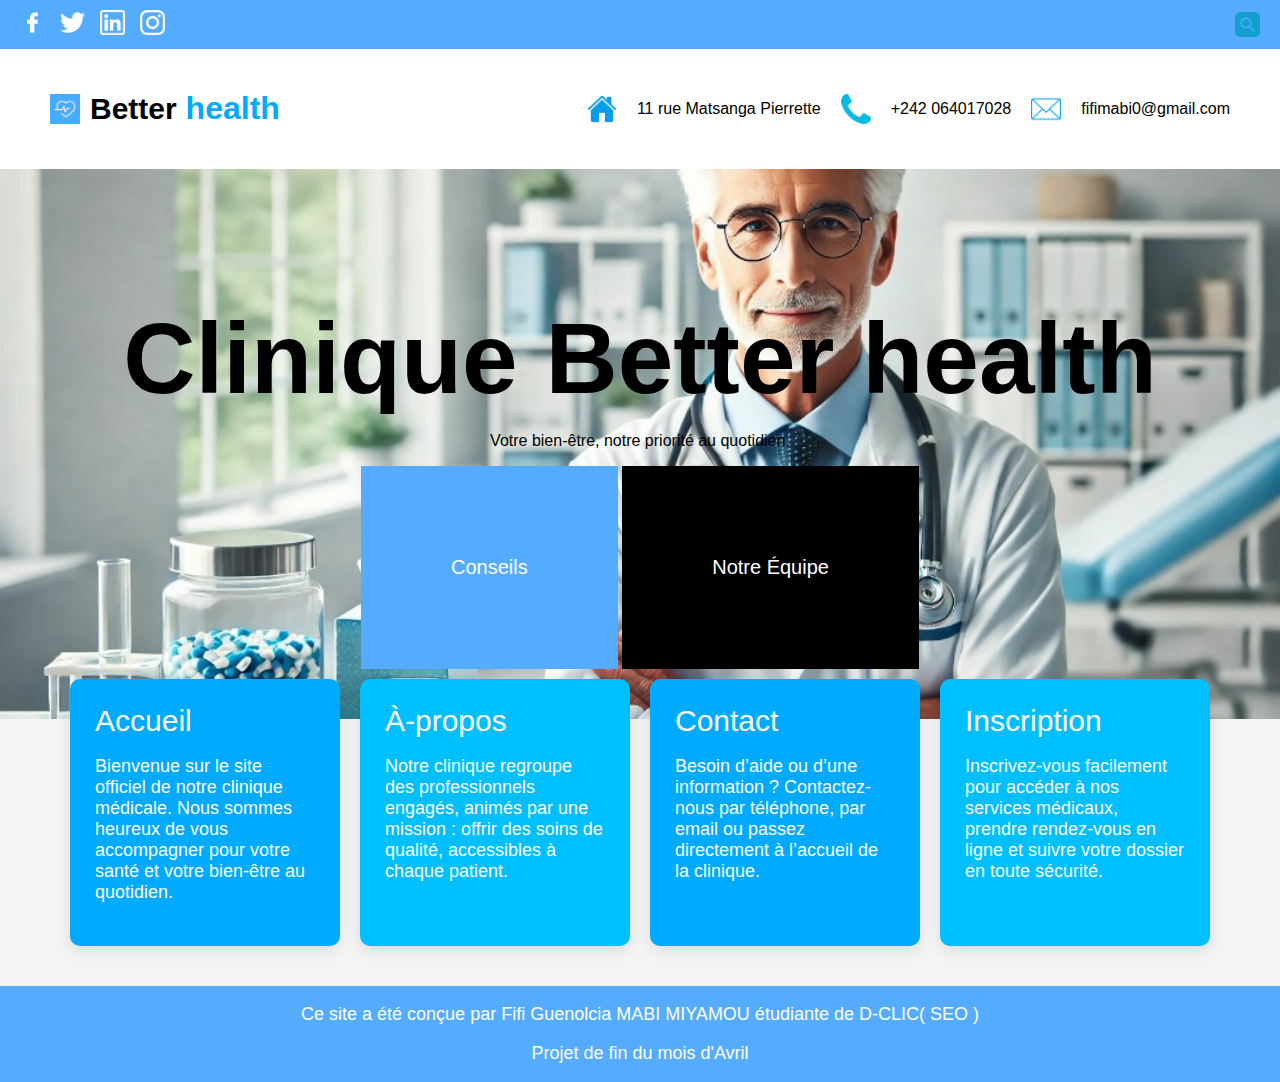
<file: index.html>
<!DOCTYPE html>
<html lang="fr">

<head>
  <meta charset="UTF-8">
<meta name="google-site-verification" content="YHocWr__UEha7xJp82S2T6h_NoGRRp6KbPUw3yrkUCo" />
  <title>Better Health</title>
  <link rel="stylesheet" href="style.css">
</head>

<body>
     <!-- Barre supérieure -->
     
  <div class="top-bar">
    <ul class="nav-logo">
      <li><img src="facebook.png" alt="Facebook" width="25" height="25"></li>
      <li><img src="twitter.png" alt="Twitter" width="25" height="25"></li>
      <li><img src="linkedin.png" alt="LinkedIn" width="25" height="25"></li>
      <li><img src="instagram.png" alt="Instagram" width="25" height="25"></li>
    </ul>
    <img src="loupe.png" alt="Recherche" width="25" height="25">
  </div>

  <!-- En-tête -->
  
  <header class="nav-title">
    <div class="logo-title">
      <img src="coeur.png" alt="Logo coeur" width="30" height="30">
      <h1><span>Better</span> health</h1>
    </div>

    <div class="nav-list">
      <img src="maison.png" alt="Localisation" width="30" height="30">
      <p>11 rue Matsanga Pierrette</p>

      <img src="téléphone.png" alt="Téléphone" width="30" height="30">
      <p>+242 064017028</p>

      <img src="email.png" alt="Email" width="30" height="30">
      <p>fifimabi0@gmail.com</p>
    </div>
  </header>

  <!-- Bannière -->
  
  <section class="section-body">
    <div class="nav-body">
<h2 class="titre-principal">Clinique Better health</h2>
<p class="slogan">Votre bien-être, notre priorité au quotidien.</p>
     
      <button class="botton1" type="button"><a href="accueil.html#conseils">Conseils</a></button>
      <button class="botton2" type="button"><a href="accueil.html#notre-equipe">Notre Équipe</a></button>
    </div>
  </section>

  <!-- Blocs -->
  
<section class="section-bloc">
    
<div class="blocA">
<a href="accueil.html">Accueil</a>
<p>Bienvenue sur le site officiel de notre clinique médicale. Nous sommes heureux de vous accompagner pour votre santé et votre bien-être au quotidien.</p>
</div>

<div class="blocB">
<a href="accueil.html#apropos">À-propos</a>
<p>Notre clinique regroupe des professionnels engagés, animés par une mission : offrir des soins de qualité, accessibles à chaque patient.</p>
</div>


<div class="blocA">     
<a href="accueil.html#contact">Contact</a>
<p>Besoin d’aide ou d’une information ? Contactez-nous par téléphone, par email ou passez directement à l’accueil de la clinique.</p>
</div>

<div class="blocB">     
<a href="accueil.html#inscription">Inscription</a>
<p>Inscrivez-vous facilement pour accéder à nos services médicaux, prendre rendez-vous en ligne et suivre votre dossier en toute sécurité.</p>
</div>
</section>
  
<section class="section-footer">
<footer>
<p>Ce site a été conçue par Fifi Guenolcia MABI MIYAMOU étudiante de D-CLIC( SEO )</p>   
<p>Projet de fin du mois d'Avril</p>
</footer>
</section>

</body>

</html>
</file>
<file: style.css>
/* Général */
body {
  margin: 0;
  padding: 0;
  font-family: Arial, sans-serif;
  background-color: #f4f4f4;
}

/* Barre du haut */
.top-bar {
  background-color: #55acff;
  padding: 10px 20px;
  display: flex;
  justify-content: space-between;
  align-items: center;
  flex-wrap: wrap;
}

.nav-logo {
  display: flex;
  gap: 15px;
  list-style: none;
  padding: 0;
  margin: 0;
}

.nav-logo img {
  filter: brightness(0) invert(1);
}

/* En-tête */
.nav-title {
  background-color: #fff;
  padding: 20px 50px;
  display: flex;
  justify-content: space-between;
  align-items: center;
  flex-wrap: wrap;
}

.logo-title {
  display: flex;
  align-items: center;
  justify-content: flex-start;
}

.logo-title h1 {
  margin-left: 10px;
  color: #00aaff;
}

.logo-title h1 span {
  font-size: 30px;
  font-weight: bold;
  color: #000;
}

.nav-list {
  display: flex;
  align-items: center;
  gap: 20px;
}

.nav-list p {
  margin: 0;
}

/* Bannière */

 .section-body{
  background-image: url("photo.jpg");
  background-size: cover;
  background-position: center;
  background-repeat: no-repeat;
  height: 50vh;
  display: flex;
  align-items: center;
  justify-content: center;
  color: #000;
  text-align: center;
  flex-direction: column;
  padding: 50px;
  position: relative;
  z-index: 1;
}

.section-body h2{
  font-size: 100px;
  font-weight: bold;
  margin-bottom: 10px;
}

. section-body p{
    font-size: 70px
}

.section-body .nav-para {
  font-size: 20px;
  margin-bottom: 20px;
}

/* .botton1,
.botton2 {
  font-size: 20px;
  padding: 15px 30px;
  margin: 10px;
  border: none;
  cursor: pointer;
  transition: 0.3s ease;
  text-decoration: none;
  
} */


.botton1 {
  background-color: #55acff;
  padding: 90px;
  cursor: pointer;
  transition: 0.3s ease;
  border: none;
}

.botton1 a{
    color: white;
    text-decoration: none;
    font-size: 20px;
    }

.botton2 {
  background-color: #000;
  padding: 90px;
  cursor: pointer;
  transition: 0.3s ease;
  border: none;
}

.botton2 a{
    color: white;
    text-decoration: none;
    font-size: 20px;
} 

/* Section blocs */
.section-bloc {
  display: flex;
  justify-content: center;
  gap: 0px;
  padding: 30px 20px;
  margin-top: -80px;
  background-color: transparent;
  position: relative;
  z-index: 2;
  flex-wrap: wrap;
}

.blocA,
.blocB {
  background-color: #00aaff;
  color: white;
  padding: 25px;
  width: 220px;
  border-radius: 10px;
  text-align: left;
  box-shadow: 0 5px 15px rgba(0, 0, 0, 0.1);
  transition: transform 0.3s;
  margin: 10px;
  font-size: 18px;
}

.blocB {
  background-color: #00bfff;
}

.blocA h3,
.blocB h3 {
  margin-top: 10px;
}

.blocA:hover,
.blocB:hover {
  transform: translateY(-5px);
}

.section-bloc a{
    font-size: 30px;
    color: white;
    text-decoration: none; 
}


/* le pied de la page partie footer */

.section-footer{
    background-color: #55acff;
    display:flex;
    justify-content: center;
    text-align: center;
    font-size: 18px;
    color: white;
}
 
 

/* Media Queries pour les écrans plus petits */

@media (max-width: 1024px) {
  /* Tablettes */
  .top-bar {
    padding: 10px 15px;
    justify-content: center; /* Centrer les éléments du top-bar */
    align-items: center;
  }

  .nav-title {
    padding: 15px 20px;
    flex-direction: column;
    align-items: center; /* Centrer les éléments du nav-title */
  }

  .logo-title h1 {
    font-size: 24px;
  }

  .nav-list {
    flex-direction: column;
    gap: 10px;
    align-items: center; /* Centrer les éléments du nav-list */
  }

  .section-body {
    padding: 30px;
    height: 40vh;
  }

  .section-body h2 {
    font-size: 40px;
  }

  .section-body .nav-para {
    font-size: 18px;
  }

  .botton1, .botton2 {
    font-size: 16px;
    padding: 10px 20px;
  }

  .section-bloc {
 /*  gap: 3px; */
    justify-content: center; /* Centrer les blocs de la section */
  }

  .blocA, .blocB {
    width: 50%;
  }
}



@media (max-width: 768px) {
  /* Smartphones en mode paysage */
  .top-bar {
    flex-direction: column;
    padding: 10px;
    justify-content: center; /* Centrer le contenu du top-bar */
    align-items: center;
  }

  .nav-logo img {
    width: 20px;
    height: 20px;
  }

  .nav-title {
    padding: 10px 15px;
    flex-direction: column;
    align-items: center; /* Centrer les éléments du nav-title */
  }

  .logo-title h1 {
    font-size: 22px;
  }

  .nav-list {
    flex-direction: column;
    gap: 5px;
    align-items: center; /* Centrer les éléments du nav-list */
  }

  .section-body h2 {
    font-size: 30px;
  }

  .section-body .nav-para {
    font-size: 16px;
  }

  .botton1, .botton2 {
    font-size: 14px;
    padding: 8px 15px;
  }

  .section-bloc {
    flex-direction: column;
    gap: 10px;
    justify-content: center; /* Centrer les blocs */
  }

  .blocA, .blocB {
    width: 90%;
  }
}

@media (max-width: 480px) {
  /* Smartphones en mode portrait */
  .top-bar {
    flex-direction: column;
    padding: 10px;
    justify-content: center; /* Centrer le contenu du top-bar */
    align-items: center;
  }

  .nav-logo img {
    width: 20px;
    height: 20px;
  }

  .nav-title {
    padding: 10px;
    flex-direction: column;
    align-items: center; /* Centrer les éléments du nav-title */
  }

  .logo-title h1 {
    font-size: 20px;
  }

  .nav-list {
    flex-direction: column;
    gap: 5px;
    align-items: center; /* Centrer les éléments du nav-list */
  }

  .section-body h2 {
    font-size: 26px;
  }

  .section-body .nav-para {
    font-size: 14px;
  }

  .botton1, .botton2 {
    font-size: 12px;
    padding: 6px 12px;
  }

  .section-bloc {
    gap: 15px;
    justify-content: center; /* Centrer les blocs */
  }

  .blocA, .blocB {
    width: 50%;
    margin-bottom: 15px;
  }
}
</file>
